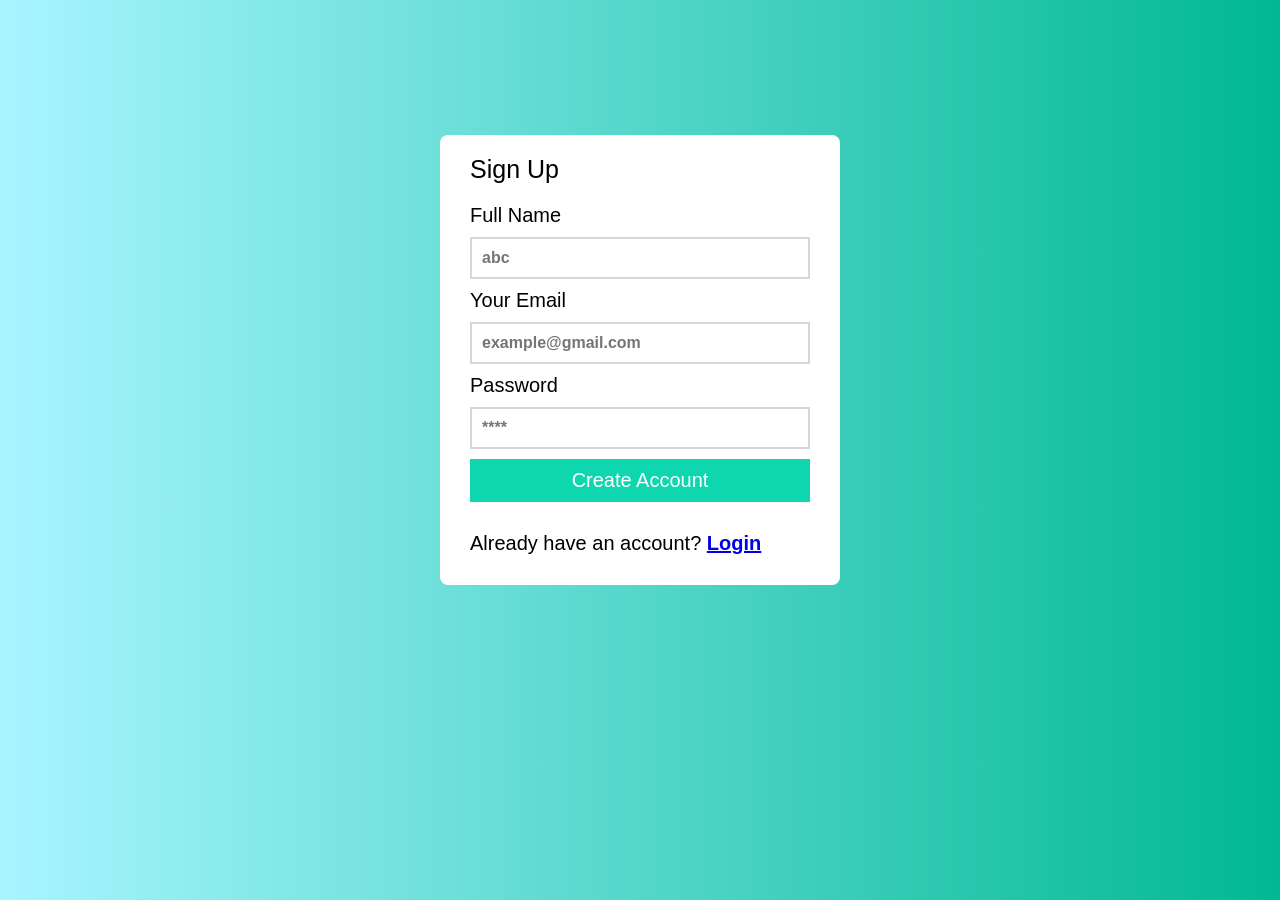
<file: signup.html>
<!DOCTYPE html>
<html lang="en">

<head>
    <meta charset="UTF-8">
    <meta name="viewport" content="width=device-width, initial-scale=1.0">
    <title>signup Page</title>
    <link rel="stylesheet" href="content.css">
</head>

<body>
    <div class="outerbox">
        <div class="innerbox">
            <header class="signup-header">
                <h1 id="new " >Sign Up</h1>
            </header>
            <main class="signup">
                <form action="#">
                    <p  >
                        <label for="full name"id="para" >Full Name</label>
                        <input type="text" id="full name" placeholder="abc" required>
                    </p>
                    <p >
                        <label for="email"id="para">Your Email</label>
                        <input type="email" id="email" placeholder="example@gmail.com" required>
                    </p>
                    <p  >
                        <label for="password"id="para">Password</label>
                        <input type="password" id="password" placeholder="****" required>
                    </p >
                    <p>
                        <input type="submit" id="para" value="Create Account">
                    </p>
                </form>
            </main>
            <footer class="signup-footer">
                <p id="para"> Already have an account? <a href="#">Login</a></p>
            </footer>
        </div>
    </div>
</body>

</html>
</file>
<file: content.css>
* {
   margin: 0;
   padding: 0;
   box-sizing: border-box;
   font-family: "Josefin Sans", sans-serif;
   font-weight: bold;
}

nav {
   width: 100%;
   height: 15vh;
   background-color: rgb(107, 103, 103);
   color: white;
   display: flex;
   justify-content: space-between;
   align-items: center;
   text-transform: uppercase;
}

nav .logo {
   width: 25%;
   text-align: center;
}

nav .menu {
   width: 40%;
   display: flex;
   justify-content: space-between;
}

nav .menu a {
   width: 25%;
   text-decoration: none;
   color: white;
}

nav .menu a:first-child {
   color: #00b894;
}

.main {
   font-size: 29px;
   font-weight: 250;
   align-items: center;
   text-align: justify;
   margin: 0px 40px 0px 40px;
}

.top {
   text-align: center;
   padding: 30px;
   margin-bottom: 10px;
}

#best {
   padding: 30px;
   font-size: 50px;
   font-weight: 350;
}

#img {
   padding: 30px;
   margin-left: 50px;
   width: 92%;
   height: 550px;
}

#hd {
   padding: 30px;
   font-size: 50px;
   font-weight: 350;
   text-align: left;
}

.footer {
   justify-content: center;
   text-align: center;
   background-color: wheat;
}

h1 {
   font-size: 25px;
   font-weight: 450;
}

.outerbox {
   width: 100vw;
   height: 100vh;
   background: linear-gradient(to left, #00b894, #a8f5ff);
   font-size: 20px;
}


.innerbox {
   width: 400px;
   margin: 0 auto;
   position: relative;
   top: 40%;
   transform: translateY(-50%);
   padding: 20px 30px;
   background-color: white;
   border-radius: 8px;
}

.signup {
   margin: 20px 0;
}
#new{
   font-size: 50px;
   font-weight: 600;  
   padding-bottom: 30px;
}

#para {
   font-size: 20px;
   font-weight: 300;
   margin: 10px 0;
}

.signup p label {
   display: block;
}

.signup p input {
   width: 100%;
   padding: 10px;
   border: 2px solid #cccc;
   font-size: 1rem;
}

.signup p input[type="submit"] {
   background-color: #0ed6ae;
   border: none;
   color: white;
   cursor: pointer;
}
.signup p input[type="submit"]:hover{
   background-color: #033027;
}
.signup footer{
   text-align: center;
}
.signup footer a{
 color:  #033027;
}
@media (max-width:745px) {}
</file>
